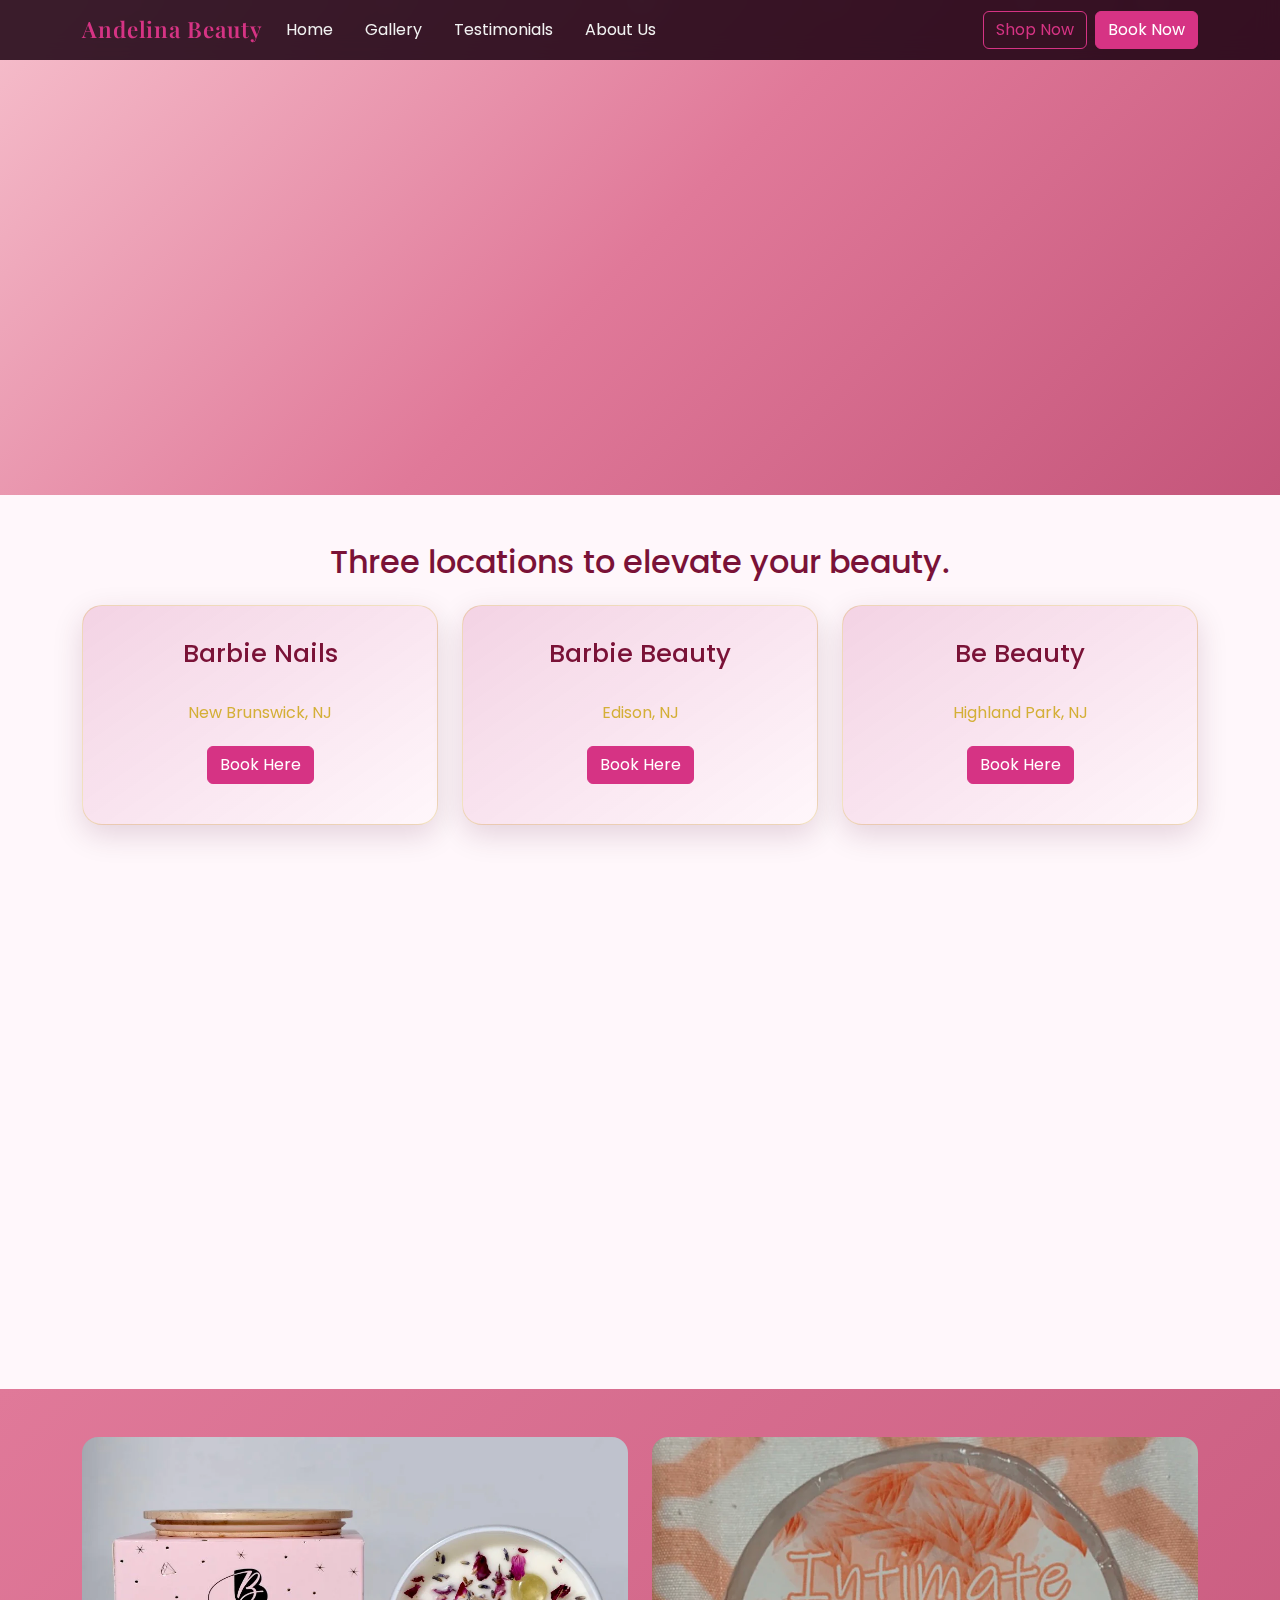
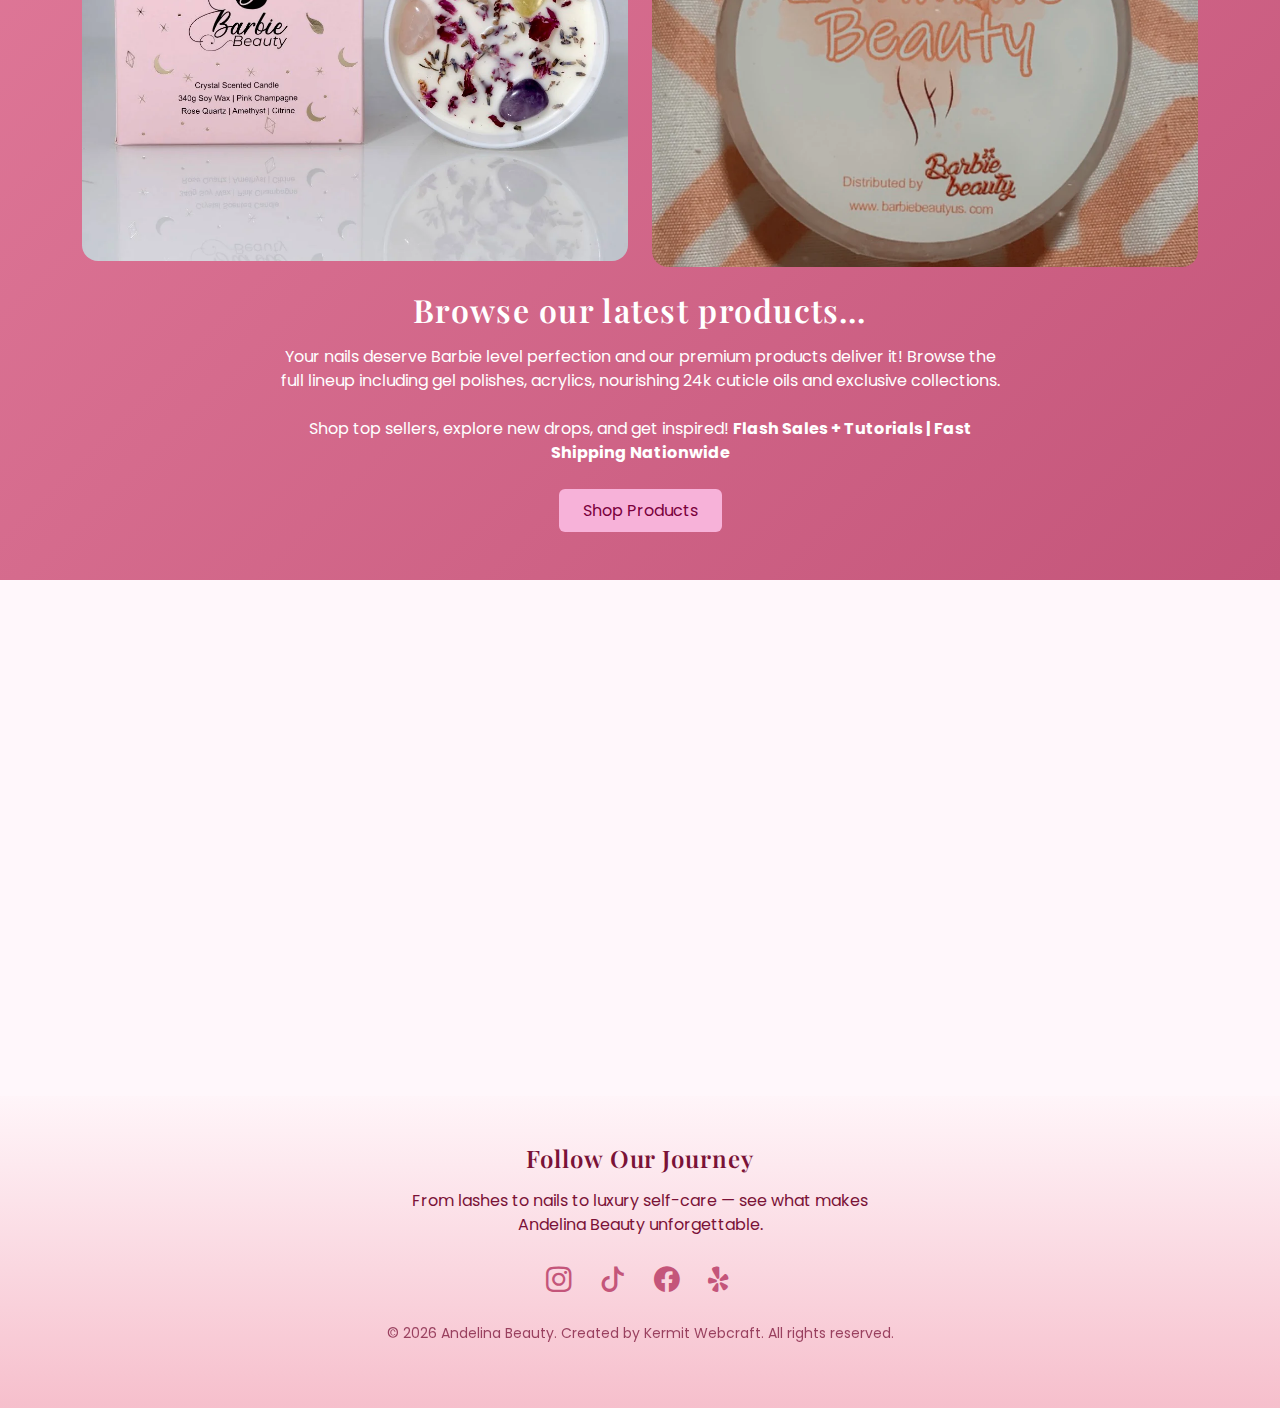
<file: index.html>
<!DOCTYPE html>
<html lang="en">
<head>
  <meta charset="UTF-8">
  <title>Andelina Beauty</title>

  <!-- Bootstrap -->
  <link href="https://cdn.jsdelivr.net/npm/bootstrap@5.3.2/dist/css/bootstrap.min.css" rel="stylesheet">

  <!-- Fonts -->
  <link href="https://fonts.googleapis.com/css2?family=Playfair+Display:wght@600&family=Poppins:wght@300;400;500&display=swap" rel="stylesheet">

  <!-- Icons -->
  <link href="https://cdn.jsdelivr.net/npm/bootstrap-icons/font/bootstrap-icons.css" rel="stylesheet">

  <!-- Custom CSS -->
  <link rel="stylesheet" href="css/style.css">

  <link rel="preconnect" href="https://fonts.googleapis.com">
  <link rel="preconnect" href="https://fonts.gstatic.com" crossorigin>
  <link href="https://fonts.googleapis.com/css2?family=Playfair+Display:wght@600;700;800&display=swap" rel="stylesheet">

  <!-- AOS Animation Library -->
  <link href="https://unpkg.com/aos@2.3.4/dist/aos.css" rel="stylesheet">

</head>

<body>
<script src="https://unpkg.com/aos@2.3.4/dist/aos.js"></script>
<script>
  AOS.init({
    duration: 900,
    easing: 'ease-out-cubic',
    once: true
  });
</script>

    <!-- HEADER/NAV BAR SECTION -->
    <nav class="navbar navbar-expand-lg navbar-dark fixed-top custom-navbar">
        <div class="container">
            <!-- Brand -->
            <a class="navbar-brand signature-heading" href="index.html">
            Andelina Beauty
            </a>

            <!-- Mobile Toggle -->
            <button class="navbar-toggler" type="button" data-bs-toggle="collapse" data-bs-target="#mainNavbar">
                <span class="navbar-toggler-icon"></span>
            </button>

            <!-- Nav Links -->
            <div class="collapse navbar-collapse" id="mainNavbar">
                <ul class="navbar-nav me-auto mb-2 mb-lg-0">
                    <li class="nav-item"><a class="nav-link" href="index.html">Home</a></li>
                    <li class="nav-item"><a class="nav-link" href="gallery.html">Gallery</a></li>
                    <li class="nav-item"><a class="nav-link" href="testimonials.html">Testimonials</a></li>
                    <li class="nav-item"><a class="nav-link" href="aboutus.html">About Us</a></li>
                </ul>

                <!-- Buttons -->
                <div class="d-flex gap-2">
                    <a href="https://barbiebeautyus.com/" class="btn btn-outline-pink">Shop Now</a>
                    <a href="book.html" class="btn btn-pink">Book Now</a>
                </div>
            </div>
        </div>
    </nav>
    <!-- END HEADER/NAV BAR-->

<!-- HERO -->
<section class="hero hero-new">
  <div class="hero-content">
    <h1 class="hero-title">Andelina Beauty</h1>
    <pre class="hero-subtitle">BEAUTY PRODUCTS • BEAUTY NAILS • BEAUTY SERVICES</pre>
  </div>

  <div class="sparkles">
    <span></span><span></span><span></span><span></span><span></span><span></span>
    <span></span><span></span><span></span><span></span><span></span><span></span>
    <span></span><span></span><span></span><span></span><span></span><span></span>
    <span></span><span></span><span></span><span></span><span></span><span></span>
  </div>
</section>

<!-- LOCATIONS -->
<section class="locations-section text-center py-5">
  <h2 class="section-title mb-4">Three locations to elevate your beauty.</h2>

  <div class="container" data-aos="zoom-in">
    <div class="row g-4">

      <div class="col-md-4">
        <div class="location-card">
          <h3>Barbie Nails</h3>
          <div class="location-overlay">
            <p>New Brunswick, NJ</p>
            <a href="location1.html" class="btn btn-pink mt-3">Book Here</a>
          </div>
        </div>
      </div>

      <div class="col-md-4">
        <div class="location-card">
          <h3>Barbie Beauty</h3>
          <div class="location-overlay">
            <p>Edison, NJ</p>
            <a href="location2.html" class="btn btn-pink mt-3">Book Here</a>
          </div>
        </div>
      </div>

      <div class="col-md-4">
        <div class="location-card">
          <h3>Be Beauty</h3>
          <div class="location-overlay">
            <p>Highland Park, NJ</p>
            <a href="location3.html" class="btn btn-pink mt-3">Book Here</a>
          </div>
        </div>
      </div>

    </div>
  </div>
</section>

<!-- NAIL GALLERY SECTION -->
 <section class="gallery-section py-5">
  <div class="container">
    <div class="row align-items-center g-5">

      <!-- LEFT: Bootstrap Carousel -->
<div class="col-md-6" data-aos="fade-right">

  <div id="nailGalleryCarousel"
       class="carousel slide carousel-fade"
       data-bs-ride="carousel"
       data-bs-interval="2500">

    <div class="carousel-inner">

      <div class="carousel-item active">
        <img src="images/NailsGallery.png" class="d-block w-100">
      </div>

      <div class="carousel-item">
        <img src="images/NailsGallery1.png" class="d-block w-100">
      </div>

      <div class="carousel-item">
        <img src="images/NailsGallery2.png" class="d-block w-100">
      </div>

      <div class="carousel-item">
        <img src="images/gallery2.png" class="d-block w-100">
      </div>

      <div class="carousel-item">
        <img src="images/gallery7.png" class="d-block w-100">
      </div>

      <div class="carousel-item">
        <img src="images/gallery1.jpg" class="d-block w-100">
      </div>

    </div>

  </div>

</div>

      <!-- RIGHT: Content -->
      <div class="col-md-6 text-start" data-aos="fade-left">
        <h2 class="section-title signature-heading">Nails</h2>
        <p class="text mb-4">
          Our certified nail artists turn trends into personalized masterpieces with precision and passion. 
          We nail every trend using only professional-grade products to ensure long-lasting sets. 
          You will walk out feeling confident and obsessed.
        </p>

        <a href="gallery.html" class="btn btn-pink">View Full Gallery</a>
      </div>

    </div>
  </div>
</section>

<!-- PRODUCT PROMO SECTION-->
 <section class="products-highlight py-5">
  <div class="container text-center">

    <!-- Images -->
    <div class="row g-4 mb-4">
      <div class="col-md-6">
        <div class="product-img-wrapper">
        <img src="images/BarbieBeautyCandle1.png" class="img-fluid rounded-4">
        </div>
      </div>
      <div class="col-md-6">
        <div class="product-img-wrapper">
        <img src="images/IntimateBeauty2.png" class="img-fluid rounded-4">
        </div>
      </div>
    </div>

    <!-- Text -->
    <h2 class="signature-heading mb-3">Browse our latest products…</h2>

    <p class="mx-auto mb-4" style="max-width: 720px;">
      Your nails deserve Barbie level perfection and our premium products deliver it!
      Browse the full lineup including gel polishes, acrylics,
      nourishing 24k cuticle oils and exclusive collections.
      <br><br>
      Shop top sellers, explore new drops, and get inspired!
      <strong>Flash Sales + Tutorials | Fast Shipping Nationwide</strong>
    </p>

    <a href="https://barbiebeautyus.com/" class="btn btn-light-pink">Shop Products</a>

  </div>
</section>

<!-- OTHER SERVICES SECTION -->
<section class="gallery-section py-5">
  <div class="container">
    <div class="row align-items-center g-5">

      <!-- LEFT: Carousel -->
      <div class="col-md-6" data-aos="fade-right">

        <div id="servicesCarousel"
             class="carousel slide carousel-fade"
             data-bs-ride="carousel"
             data-bs-interval="2600">

          <div class="carousel-inner">

            <div class="carousel-item active">
              <img src="images/gallery4.png" class="d-block w-100">
            </div>

            <div class="carousel-item">
              <img src="images/FacialsGallery.png" class="d-block w-100">
            </div>

            <div class="carousel-item">
              <img src="images/EYEBROWS1.jpg" class="d-block w-100">
            </div>

            <div class="carousel-item">
              <img src="images/FacialsGallery1.png" class="d-block w-100">
            </div>

            <div class="carousel-item">
              <img src="images/gallery6.png" class="d-block w-100">
            </div>

          </div>
        </div>

      </div>

      <!-- RIGHT: Content -->
      <div class="col-md-6 text-start" data-aos="fade-left">
        <h2 class="section-title signature-heading">Our Other Services</h2>

        <h5 class="mt-3 mb-3" style="color: var(--pink-deep); font-weight: 500;">
          Step Into Your Barbie Era
        </h5>

        <p class="mb-4">
          Flawless lashes, sculpted brows, baby-smooth waxing, radiant facials,
          and dream hair — all in our pink dream house salon.
          <br><br>
          Feel like the main character every single day.
        </p>

        <p class="fw-semibold mb-4">
          Book Your Glow-Up Now! <br>
          <span style="color: var(--pink-deep);">
            Limited Slots Available This Week
          </span>
        </p>

        <a href="book.html" class="btn btn-pink">Book Now</a>
      </div>

    </div>
  </div>
</section>
<!-- END OTHER SERVICES SECTION -->

    <!-- FOOTER -->
    <footer class="footer py-5">
        <div class="container text-center">

            <h4 class="signature-heading mb-3">Follow Our Journey</h4>

            <p class="mb-4" style="max-width: 520px; margin: 0 auto;">
            From lashes to nails to luxury self-care — see what makes
            Andelina Beauty unforgettable.
            </p>

            <div class="footer-socials">
                <a href="https://www.instagram.com/andelinatejada"><i class="bi bi-instagram"></i></a>
                <a href="https://www.tiktok.com/@andelinatejada"><i class="bi bi-tiktok"></i></a>
                <a href="https://www.facebook.com/barbiebeautyofficial"><i class="bi bi-facebook"></i></a>
                <a href="https://www.yelp.com/biz/barbie-nails-and-beauty-studio-new-brunswick-2"><i class="bi bi-yelp"></i></a>
            </div>

            <p class="mt-4 small opacity-75">
            © 2026 Andelina Beauty. Created by Kermit Webcraft. All rights reserved.
            </p>
        </div>
    </footer>
    <!-- END FOOTER -->

<script src="https://cdn.jsdelivr.net/npm/bootstrap@5.3.2/dist/js/bootstrap.bundle.min.js"></script>
</body>
</html>
</file>
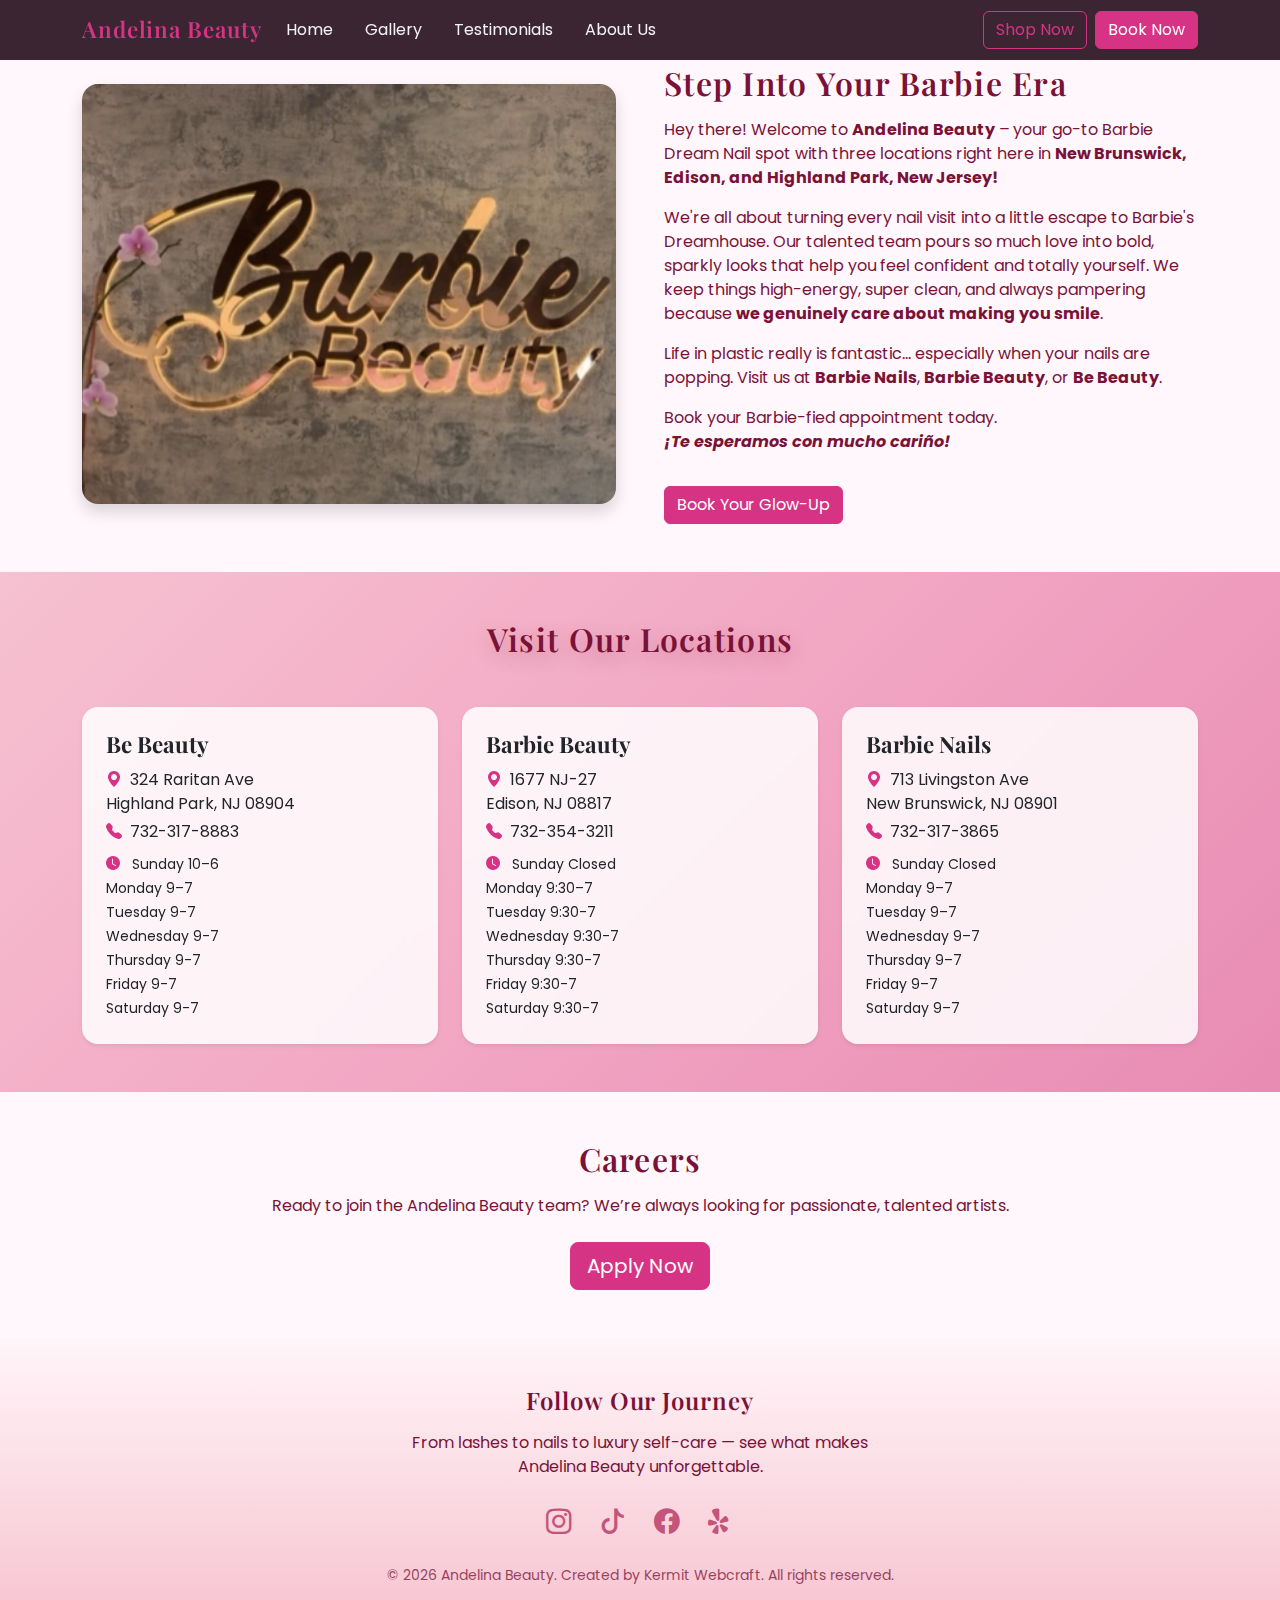
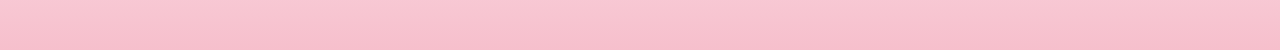
<file: aboutus.html>
<!DOCTYPE html>
<html lang="en">
<head>
    <meta charset="UTF-8">
    <meta name="viewport" content="width=device-width, initial-scale=1.0">
    <title>Andelina Beauty - About Us</title>

    <!-- Bootstrap CSS -->
    <link href="https://cdn.jsdelivr.net/npm/bootstrap@5.3.3/dist/css/bootstrap.min.css" rel="stylesheet">

    <!-- Bootstrap Icons -->
    <link href="https://cdn.jsdelivr.net/npm/bootstrap-icons/font/bootstrap-icons.css" rel="stylesheet">

    <!-- Google Fonts -->
    <link href="https://fonts.googleapis.com/css2?family=Poppins:wght@300;400;600&family=Playfair+Display:wght@600;700;800&display=swap" rel="stylesheet">

    <!-- Your CSS -->
    <link rel="stylesheet" href="css/style.css">

</head>
<body>
    <!-- HEADER/NAV BAR SECTION -->
    <nav class="navbar navbar-expand-lg navbar-dark fixed-top custom-navbar">
        <div class="container">
            <!-- Brand -->
            <a class="navbar-brand signature-heading" href="index.html">
            Andelina Beauty
            </a>

            <!-- Mobile Toggle -->
            <button class="navbar-toggler" type="button" data-bs-toggle="collapse" data-bs-target="#mainNavbar">
                <span class="navbar-toggler-icon"></span>
            </button>

            <!-- Nav Links -->
            <div class="collapse navbar-collapse" id="mainNavbar">
                <ul class="navbar-nav me-auto mb-2 mb-lg-0">
                    <li class="nav-item"><a class="nav-link" href="index.html">Home</a></li>
                    <li class="nav-item"><a class="nav-link" href="gallery.html">Gallery</a></li>
                    <li class="nav-item"><a class="nav-link" href="testimonials.html">Testimonials</a></li>
                    <li class="nav-item"><a class="nav-link" href="aboutus.html">About Us</a></li>
                </ul>

                <!-- Buttons -->
                <div class="d-flex gap-2">
                    <a href="shop.html" class="btn btn-outline-pink">Shop Now</a>
                    <a href="book.html" class="btn btn-pink">Book Now</a>
                </div>
            </div>
        </div>
    </nav>
    <!-- END HEADER/NAV BAR-->
    <p></p>

    <section class="py-5">
  <div class="container">
    <div class="row align-items-center g-5">

      <!-- MEDIA / CAROUSEL -->
      <div class="col-md-6">
        <div id="locationsCarousel" class="carousel slide rounded-4 shadow" data-bs-ride="carousel">
          <div class="carousel-inner">

            <div class="carousel-item active">
              <img src="images/BarbieBeautyI2.png"
                   class="d-block w-100 rounded-4"
                   alt="Barbie Beauty Interior">
            </div>

            <div class="carousel-item">
              <img src="images/BarbieNailsInterior2.webp"
                   class="d-block w-100 rounded-4"
                   alt="Barbie Nails Interior">
            </div>

            <div class="carousel-item">
              <img src="images/BeBeautyInterior.webp"
                   class="d-block w-100 rounded-4"
                   alt="Be Beauty Interior">
            </div>

          </div>
        </div>
      </div>

      <!-- ABOUT CONTENT -->
      <div class="col-md-6">
        <h2 class="signature-heading mb-3">Step Into Your Barbie Era</h2>

        <p>
          Hey there! Welcome to <strong>Andelina Beauty</strong> – your go-to Barbie Dream Nail spot with three locations right here in
          <strong>New Brunswick, Edison, and Highland Park, New Jersey!</strong>
        </p>

        <p>
          We're all about turning every nail visit into a little escape to Barbie's Dreamhouse.
          Our talented team pours so much love into bold, sparkly looks that help you feel confident and totally yourself.
          We keep things high-energy, super clean, and always pampering because
          <strong>we genuinely care about making you smile</strong>.
        </p>

        <p>
          Life in plastic really is fantastic… especially when your nails are popping.
          Visit us at <strong>Barbie Nails</strong>, <strong>Barbie Beauty</strong>, or <strong>Be Beauty</strong>.
        </p>

        <p>
          Book your Barbie-fied appointment today.
          <br>
          <em><strong>¡Te esperamos con mucho cariño!</strong></em>
        </p>

        <a href="book.html" class="btn btn-pink mt-3">
          Book Your Glow-Up
        </a>
      </div>

    </div>
  </div>
</section>


    <!-- LOCATION + HOURS OF OPERATION-->
    <section class="locations-info py-5 text-dark">
  <div class="container">
    <h2 class="signature-heading text-center mb-5">
      Visit Our Locations
    </h2>

    <div class="row g-4">

      <!-- Be Beauty -->
      <div class="col-md-4" data-aos="fade-up" data-aos-delay="100">
        <div class="location-box p-4 rounded-4 shadow-sm h-100">
          <h4>
            <a href="https://maps.app.goo.gl/3vFT973WBrQQZS7x9"
               target="_blank"
               class="text-decoration-none text-dark">
              Be Beauty
            </a>
          </h4>
          <p class="mb-1">
            <i class="bi bi-geo-alt-fill me-2"></i>324 Raritan Ave<br>Highland Park, NJ 08904</p>
          <p class="mb-2">
            <i class="bi bi-telephone-fill me-2"></i>732-317-8883
          </p>
          <small>
            <i class="bi bi-clock-fill me-2"></i>
            Sunday 10–6<br>
            Monday 9–7<br>
            Tuesday 9-7<br>
            Wednesday 9-7<br>
            Thursday 9-7<br>
            Friday 9-7<br>
            Saturday 9-7
          </small>
        </div>
      </div>

      <!-- Barbie Beauty -->
      <div class="col-md-4" data-aos="fade-up" data-aos-delay="200">
        <div class="location-box p-4 rounded-4 shadow-sm h-100">
          <h4>
            <a href="https://maps.app.goo.gl/PfxMinvktB6dqfWD6"
               target="_blank"
               class="text-decoration-none text-dark">
              Barbie Beauty
            </a>
          </h4>
          <p class="mb-1">
            <i class="bi bi-geo-alt-fill me-2"></i>1677 NJ-27<br>Edison, NJ 08817</p>
          <p class="mb-2">
            <i class="bi bi-telephone-fill me-2"></i>732-354-3211
          </p>
          <small>
            <i class="bi bi-clock-fill me-2"></i>
            Sunday Closed<br>
            Monday 9:30–7<br>
            Tuesday 9:30-7<br>
            Wednesday 9:30-7<br>
            Thursday 9:30-7<br>
            Friday 9:30-7<br>
            Saturday 9:30-7
          </small>
        </div>
      </div>

      <!-- Barbie Nails -->
      <div class="col-md-4" data-aos="fade-up" data-aos-delay="300">
        <div class="location-box p-4 rounded-4 shadow-sm h-100">
          <h4>
            <a href="https://maps.app.goo.gl/WcNvCQzSvBBHPhPu5"
               target="_blank"
               class="text-decoration-none text-dark">
              Barbie Nails
            </a>
          </h4>
          <p class="mb-1">
            <i class="bi bi-geo-alt-fill me-2"></i>713 Livingston Ave<br>New Brunswick, NJ 08901</p>
          <p class="mb-2">
            <i class="bi bi-telephone-fill me-2"></i>732-317-3865
          </p>
          <small>
            <i class="bi bi-clock-fill me-2"></i>
            Sunday Closed<br>
            Monday 9–7<br>
            Tuesday 9–7<br>
            Wednesday 9–7<br>
            Thursday 9–7<br>
            Friday 9–7<br>
            Saturday 9–7
          </small>
        </div>
      </div>

    </div>
  </div>
</section>
    <!-- END LOCATION + HOURS OF OPERATION-->

    <!-- CAREERS SECTION -->
    <section class="careers-section py-5 text-center">
  <div class="container">
    <h2 class="signature-heading mb-3">Careers</h2>
    <p class="mb-4">
      Ready to join the Andelina Beauty team?  
      We’re always looking for passionate, talented artists.
    </p>

    <a href="https://docs.google.com/forms/d/e/1FAIpQLSdpEsb_sL608DeOQNNKvVPdvfFkWIj0V7XbXje4Ax9cEcIRRw/viewform"
       target="_blank"
       class="btn btn-pink btn-lg">
      Apply Now
    </a>
  </div>
</section>


    
    <!-- FOOTER -->
    <footer class="footer py-5">
        <div class="container text-center">

            <h4 class="signature-heading mb-3">Follow Our Journey</h4>

            <p class="mb-4" style="max-width: 520px; margin: 0 auto;">
            From lashes to nails to luxury self-care — see what makes
            Andelina Beauty unforgettable.
            </p>

            <div class="footer-socials">
                <a href="https://www.instagram.com/andelinatejada"><i class="bi bi-instagram"></i></a>
                <a href="https://www.tiktok.com/@andelinatejada"><i class="bi bi-tiktok"></i></a>
                <a href="https://www.facebook.com/barbiebeautyofficial"><i class="bi bi-facebook"></i></a>
                <a href="https://www.yelp.com/biz/barbie-nails-and-beauty-studio-new-brunswick-2"><i class="bi bi-yelp"></i></a>
            </div>

            <p class="mt-4 small opacity-75">
            © 2026 Andelina Beauty. Created by Kermit Webcraft. All rights reserved.
            </p>
        </div>
    </footer>
    <!-- END FOOTER -->    

    <script src="https://cdn.jsdelivr.net/npm/bootstrap@5.3.3/dist/js/bootstrap.bundle.min.js"></script>

</body>
</html>
</file>
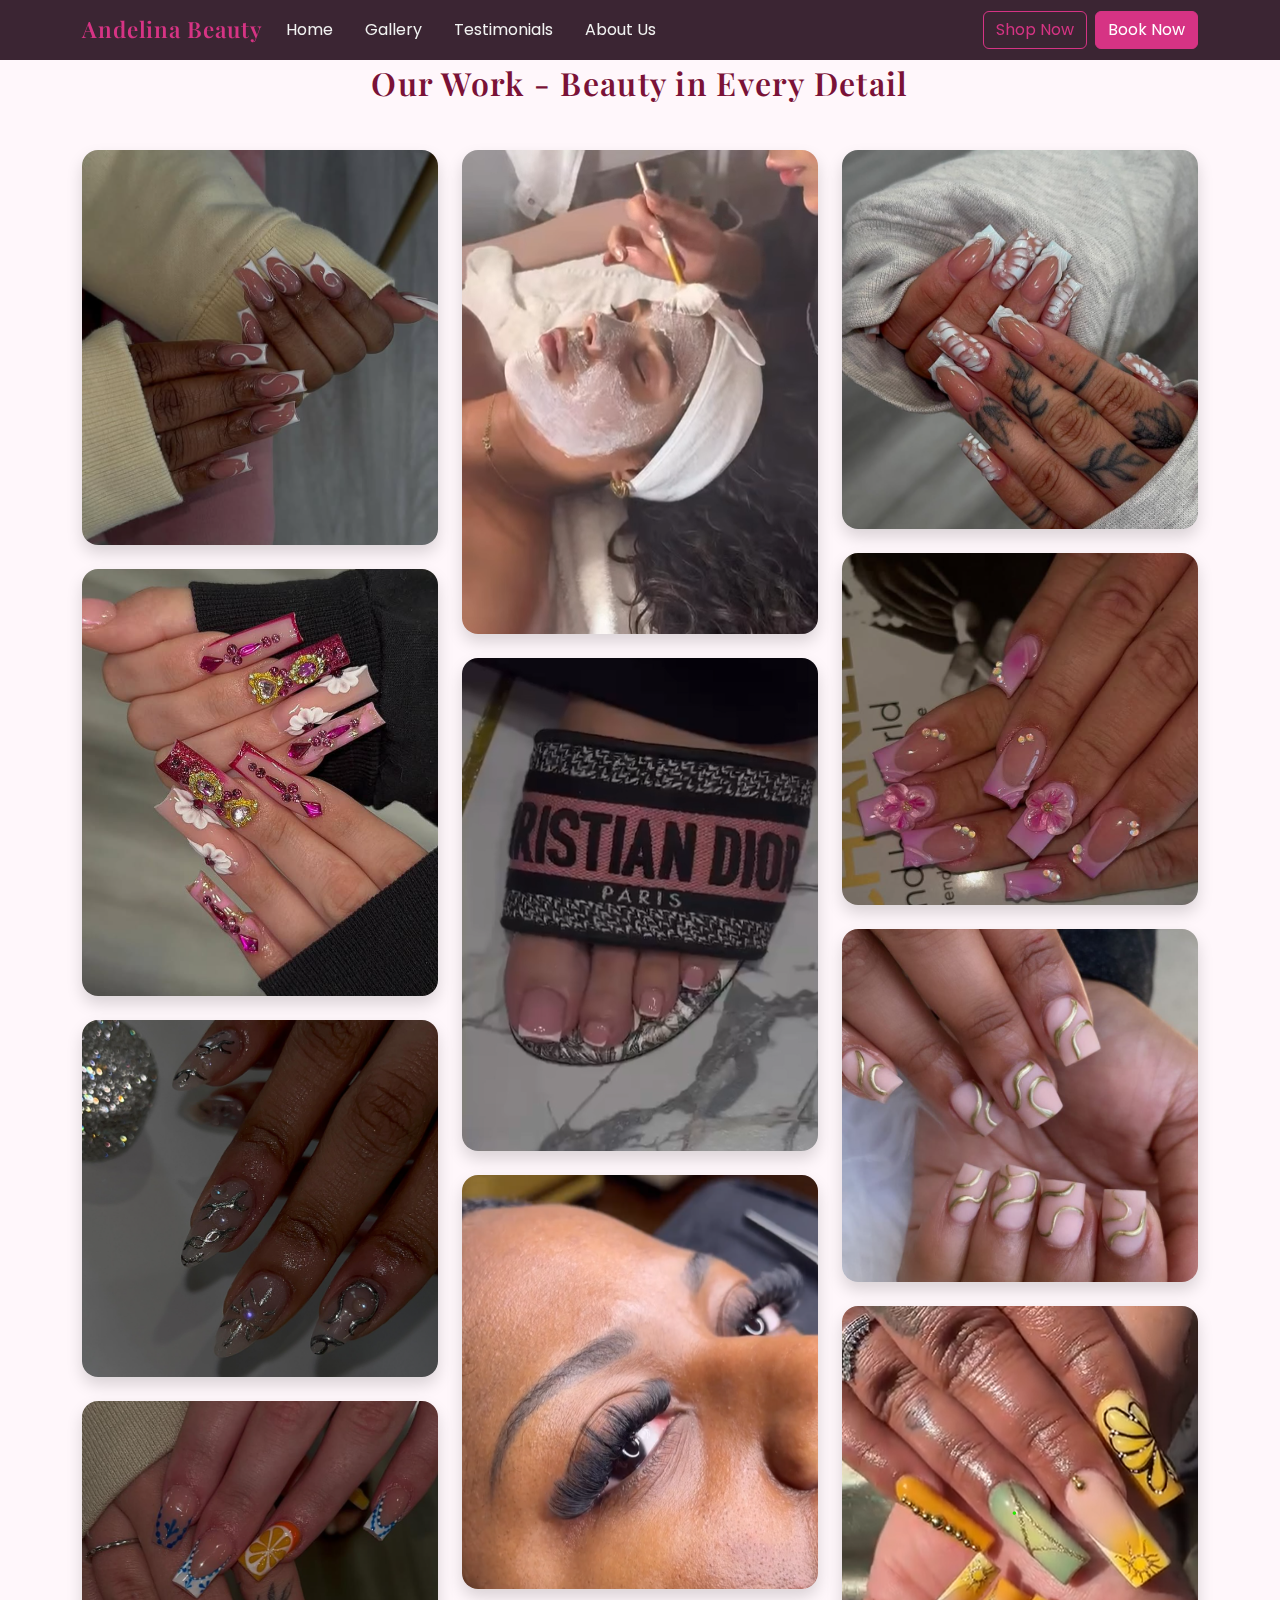
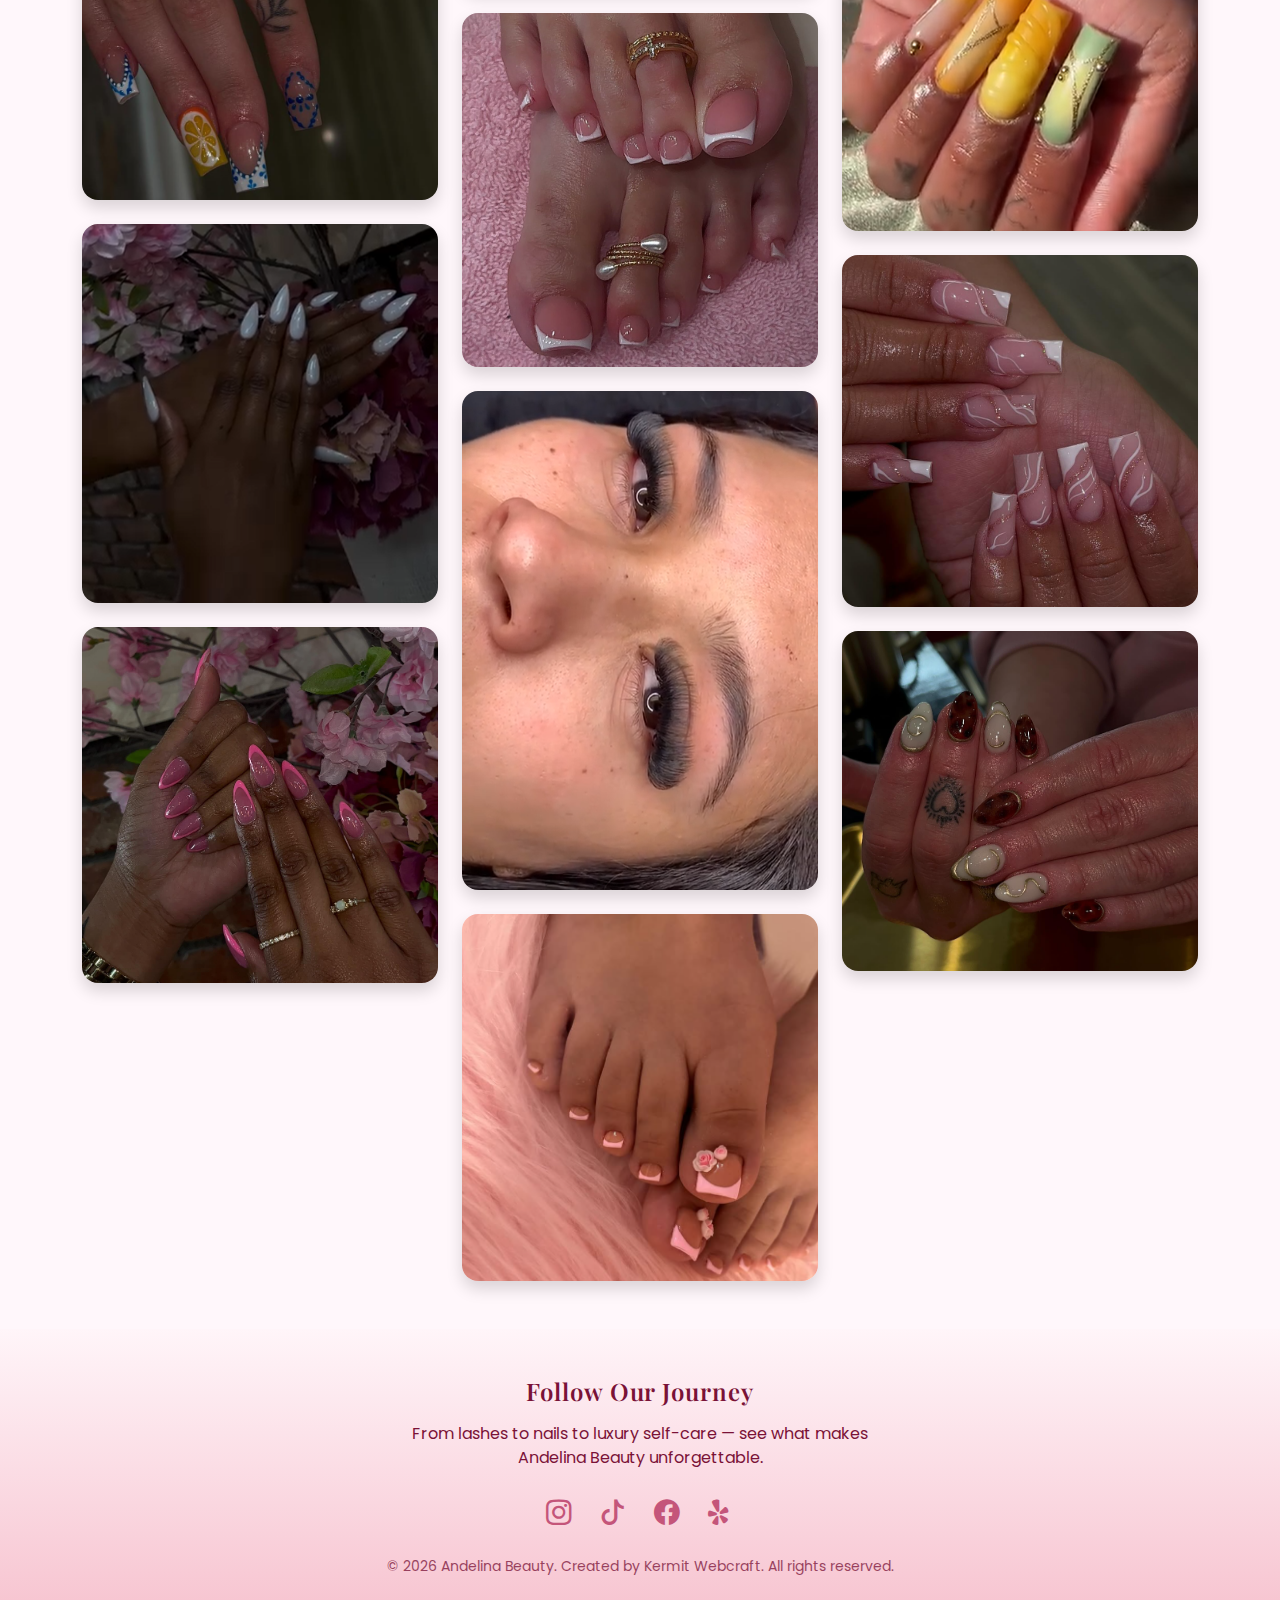
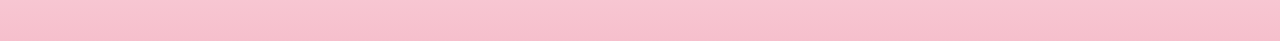
<file: gallery.html>
<!DOCTYPE html>
<html lang="en">
<head>
    <meta charset="UTF-8">
    <meta name="viewport" content="width=device-width, initial-scale=1.0">
    <title>Andelina Beauty - Gallery</title>

    <!-- Bootstrap CSS -->
    <link href="https://cdn.jsdelivr.net/npm/bootstrap@5.3.3/dist/css/bootstrap.min.css" rel="stylesheet">

    <!-- Bootstrap Icons -->
    <link href="https://cdn.jsdelivr.net/npm/bootstrap-icons/font/bootstrap-icons.css" rel="stylesheet">

    <!-- Google Fonts -->
    <link href="https://fonts.googleapis.com/css2?family=Poppins:wght@300;400;600&family=Playfair+Display:wght@600;700;800&display=swap" rel="stylesheet">

    <!-- Your CSS -->
    <link rel="stylesheet" href="css/style.css">
</head>
<body>
    <!-- HEADER/NAV BAR SECTION -->
    <nav class="navbar navbar-expand-lg navbar-dark fixed-top custom-navbar">
        <div class="container">
            <!-- Brand -->
            <a class="navbar-brand signature-heading" href="index.html">
            Andelina Beauty
            </a>

            <!-- Mobile Toggle -->
            <button class="navbar-toggler" type="button" data-bs-toggle="collapse" data-bs-target="#mainNavbar">
                <span class="navbar-toggler-icon"></span>
            </button>

            <!-- Nav Links -->
            <div class="collapse navbar-collapse" id="mainNavbar">
                <ul class="navbar-nav me-auto mb-2 mb-lg-0">
                    <li class="nav-item"><a class="nav-link" href="index.html">Home</a></li>
                    <li class="nav-item"><a class="nav-link" href="gallery.html">Gallery</a></li>
                    <li class="nav-item"><a class="nav-link" href="testimonials.html">Testimonials</a></li>
                    <li class="nav-item"><a class="nav-link" href="aboutus.html">About Us</a></li>
                </ul>

                <!-- Buttons -->
                <div class="d-flex gap-2">
                    <a href="shop.html" class="btn btn-outline-pink">Shop Now</a>
                    <a href="book.html" class="btn btn-pink">Book Now</a>
                </div>
            </div>
        </div>
    </nav>
    <!-- END HEADER/NAV BAR--> 
    <p></p>

    <!-- Gallery Section -->
    <section class="gallery-section py-5">
        <div class="container">
            <h2 class="signature-heading text-center mb-5">Our Work - Beauty in Every Detail</h2>
            
            <div class="row g-4">
                <div class="col-lg-4 col-md-6">
                    <img src="images/g.png" class="w-100 rounded-4 shadow gallery-img" alt="Gallery Image 1"/>

                    <img src="images/gallery.png" class="w-100 rounded-4 shadow mt-4 gallery-img"alt="Gallery Image 2"/>

                    <img src="images/g0.png" class="w-100 rounded-4 shadow mt-4 gallery-img" alt="Gallery Image 3"/>

                    <img src="images/g5.png" class="w-100 rounded-4 shadow mt-4 gallery-img"alt="Gallery Image 4"/>

                    <img src="images/g4.png" class="w-100 rounded-4 shadow mt-4 gallery-img" alt="Gallery Image 5"/>

                    <img src="images/g14.png" class="w-100 rounded-4 shadow mt-4 gallery-img" alt="Gallery Image 6"/>
                </div>

                <div class="col-lg-4 col-md-6">
                    <img src="images/gallery3.png" class="w-100 rounded-4 shadow gallery-img" alt="Gallery Image 5"/>

                    <img src="images/g3.png" class="w-100 rounded-4 shadow mt-4 gallery-img" alt="Gallery Image 6"/>

                    <img src="images/g8.png" class="w-100 rounded-4 shadow mt-4 gallery-img" alt="Gallery Image 7"/>     

                    <img src="images/g6.png" class="w-100 rounded-4 shadow mt-4 gallery-img" alt="Gallery Image 8"/>

                    <img src="images/g9.png" class="w-100 rounded-4 shadow mt-4 gallery-img" alt="Gallery Image 9"/>

                    <img src="images/g1.png" class="w-100 rounded-4 shadow mt-4 gallery-img" alt="Gallery Image 10"/>
                </div>

                <div class="col-lg-4 col-md-6">
                    <img src="images/gallery8.png" class="w-100 rounded-4 shadow gallery-img" alt="Gallery Image 9"/>

                    <img src="images/g12.png" class="w-100 rounded-4 shadow mt-4 gallery-img" alt="Gallery Image 10"/>

                    <img src="images/g11.png" class="w-100 rounded-4 shadow mt-4 gallery-img" alt="Gallery Image 11"/>

                    <img src="images/g2.png" class="w-100 rounded-4 shadow mt-4 gallery-img" alt="Gallery Image 12"/>

                    <img src="images/g13.png" class="w-100 rounded-4 shadow mt-4 gallery-img" alt="Gallery Image 13"/>

                    <img src="images/g15.png" class="w-100 rounded-4 shadow mt-4 gallery-img" alt="Gallery Image 14"/>
                </div>
            </div>           
        </div>
    </section>
    <!-- END Gallery Section -->

    <!-- FOOTER -->
    <footer class="footer py-5">
        <div class="container text-center">

            <h4 class="signature-heading mb-3">Follow Our Journey</h4>

            <p class="mb-4" style="max-width: 520px; margin: 0 auto;">
            From lashes to nails to luxury self-care — see what makes
            Andelina Beauty unforgettable.
            </p>

            <div class="footer-socials">
                <a href="https://www.instagram.com/andelinatejada"><i class="bi bi-instagram"></i></a>
                <a href="https://www.tiktok.com/@andelinatejada"><i class="bi bi-tiktok"></i></a>
                <a href="https://www.facebook.com/barbiebeautyofficial"><i class="bi bi-facebook"></i></a>
                <a href="https://www.yelp.com/biz/barbie-nails-and-beauty-studio-new-brunswick-2"><i class="bi bi-yelp"></i></a>
            </div>

            <p class="mt-4 small opacity-75">
            © 2026 Andelina Beauty. Created by Kermit Webcraft. All rights reserved.
            </p>
        </div>
    </footer>
    <!-- END FOOTER -->

    <script src="https://cdn.jsdelivr.net/npm/bootstrap@5.3.3/dist/js/bootstrap.bundle.min.js"></script>

</body>
</html>
</file>
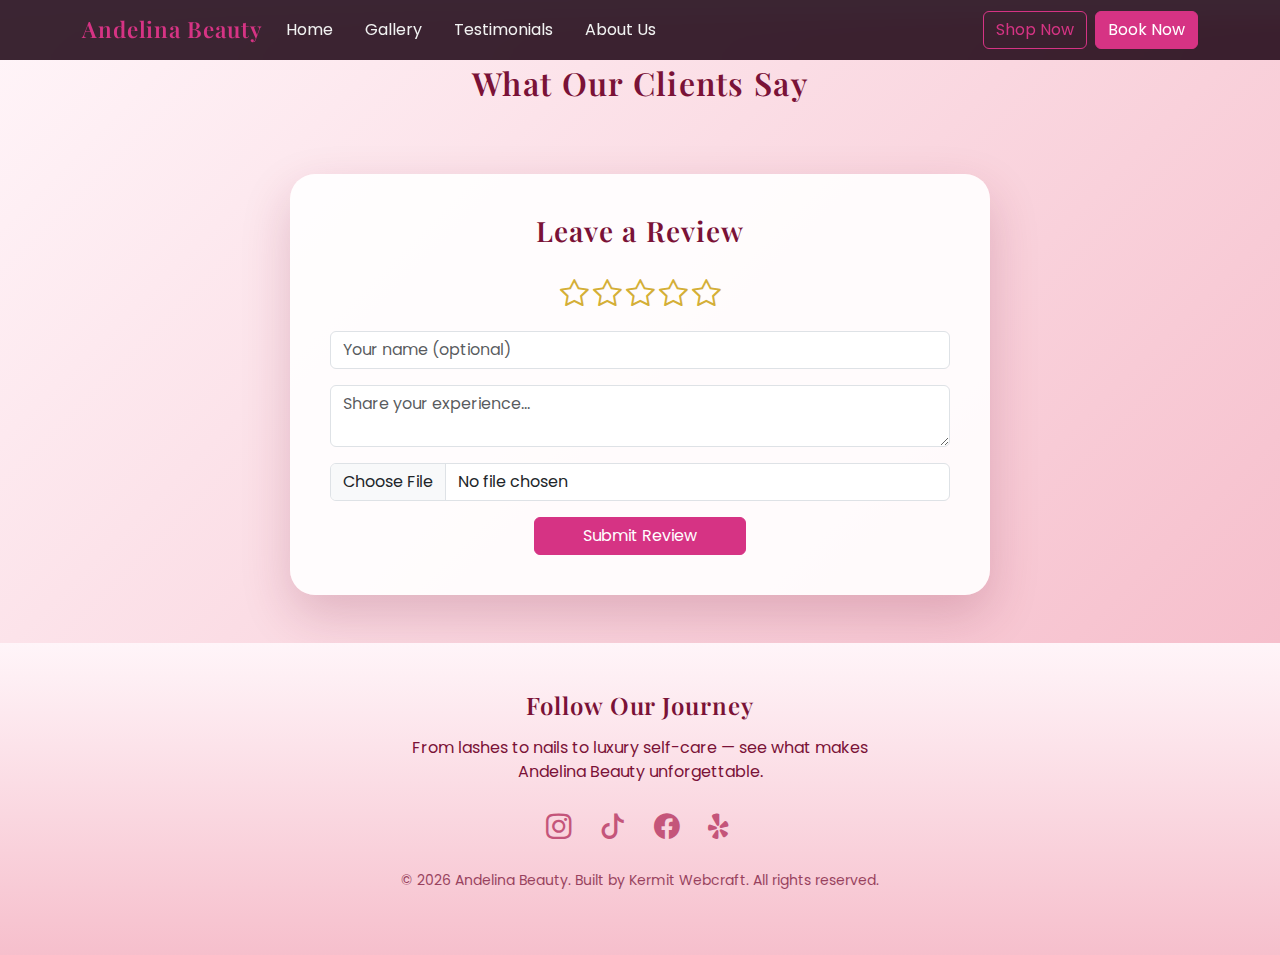
<file: testimonials.html>
<!DOCTYPE html>
<html lang="en">
<head>
    <meta charset="UTF-8">
    <meta name="viewport" content="width=device-width, initial-scale=1.0">
    <title>Andelina Beauty - Testimonials</title>

    <!-- Bootstrap CSS -->
    <link href="https://cdn.jsdelivr.net/npm/bootstrap@5.3.3/dist/css/bootstrap.min.css" rel="stylesheet">

    <!-- Bootstrap Icons -->
    <link href="https://cdn.jsdelivr.net/npm/bootstrap-icons/font/bootstrap-icons.css" rel="stylesheet">

    <!-- Google Fonts -->
    <link href="https://fonts.googleapis.com/css2?family=Poppins:wght@300;400;600&family=Playfair+Display:wght@600;700;800&display=swap" rel="stylesheet">

    <!-- Your CSS -->
    <link rel="stylesheet" href="css/style.css">
    
</head>
<body>
    <!-- HEADER/NAV BAR SECTION -->
    <nav class="navbar navbar-expand-lg navbar-dark fixed-top custom-navbar">
        <div class="container">
            <!-- Brand -->
            <a class="navbar-brand signature-heading" href="index.html">
            Andelina Beauty
            </a>

            <!-- Mobile Toggle -->
            <button class="navbar-toggler" type="button" data-bs-toggle="collapse" data-bs-target="#mainNavbar">
                <span class="navbar-toggler-icon"></span>
            </button>

            <!-- Nav Links -->
            <div class="collapse navbar-collapse" id="mainNavbar">
                <ul class="navbar-nav me-auto mb-2 mb-lg-0">
                    <li class="nav-item"><a class="nav-link" href="index.html">Home</a></li>
                    <li class="nav-item"><a class="nav-link" href="gallery.html">Gallery</a></li>
                    <li class="nav-item"><a class="nav-link" href="testimonials.html">Testimonials</a></li>
                    <li class="nav-item"><a class="nav-link" href="aboutus.html">About Us</a></li>
                </ul>

                <!-- Buttons -->
                <div class="d-flex gap-2">
                    <a href="shop.html" class="btn btn-outline-pink">Shop Now</a>
                    <a href="book.html" class="btn btn-pink">Book Now</a>
                </div>
            </div>
        </div>
    </nav>
    <!-- END HEADER/NAV BAR-->
    <p></p>

    <!-- Testimonials Section -->
    <section class="testimonials-section py-5">
        <div class="container">
            <h2 class="signature-heading text-center mb-5">What Our Clients Say</h2>

            <!--
            <div class="row g-4">
                <div class="col-md-4">
                    <div class="testimonial-card h-100">
                        <div class="stars mb-3">
                            ★★★★★
                        </div>
                        
                        <p class="testimonial-quote">
                            “Andelina Beauty transformed my nail game! The attention to detail is unmatched.”
                        </p>
                        <h6 class="testimonial-author">— Sarah J.</h6>
                    </div>
                </div>
            </div>
            -->
            <div class="row g-4" id="reviewsContainer"></div>


            <div class="review-form-wrapper mt-5">
                <h3 class="signature-heading text-center mb-4">Leave a Review</h3>
                
                <form id="reviewForm" class="review-form">
                    <!-- Star Rating -->
                    <div class="star-rating mb-3 text-center">
                        <i class="bi bi-star" data-value="1"></i>
                        <i class="bi bi-star" data-value="2"></i>
                        <i class="bi bi-star" data-value="3"></i>
                        <i class="bi bi-star" data-value="4"></i>
                        <i class="bi bi-star" data-value="5"></i>
                    </div>

                    <input type="hidden" id="rating" />
                    <input
                        type="text"
                        class="form-control mb-3"
                        placeholder="Your name (optional)"
                        id="reviewName"
                    />


                    <!-- Comment -->
                    <textarea class="form-control mb-3" placeholder="Share your experience..." required></textarea>

                    <!-- Image Upload -->
                    <input type="file" id="reviewImage" class="form-control mb-3" accept="image/*">

                    <img id="imagePreview" class="img-fluid rounded d-none mb-3" />

                    <!-- Submit Button -->
                    <div class="text-center">
                        <button type="submit" class="btn btn-pink px-5">Submit Review</button>
                    </div>

                 </form>
            </div>
        </div>    
    </section>
    <!-- END Testimonials Section -->
    <script src="js/reviews.js"></script>

    <!-- FOOTER -->
    <footer class="footer py-5">
        <div class="container text-center">

            <h4 class="signature-heading mb-3">Follow Our Journey</h4>

            <p class="mb-4" style="max-width: 520px; margin: 0 auto;">
            From lashes to nails to luxury self-care — see what makes
            Andelina Beauty unforgettable.
            </p>

            <div class="footer-socials">
                <a href="https://www.instagram.com/andelinatejada"><i class="bi bi-instagram"></i></a>
                <a href="https://www.tiktok.com/@andelinatejada"><i class="bi bi-tiktok"></i></a>
                <a href="https://www.facebook.com/barbiebeautyofficial"><i class="bi bi-facebook"></i></a>
                <a href="https://www.yelp.com/biz/barbie-nails-and-beauty-studio-new-brunswick-2"><i class="bi bi-yelp"></i></a>
            </div>

            <p class="mt-4 small opacity-75">
            © 2026 Andelina Beauty. Built by Kermit Webcraft. All rights reserved.
            </p>
        </div>
    </footer>
    <!-- END FOOTER -->

    <script src="https://cdn.jsdelivr.net/npm/bootstrap@5.3.3/dist/js/bootstrap.bundle.min.js"></script>

</body>
</html>
</file>
<file: css/style.css>
:root {
  --pink-light: #f6bfcc;
  --pink-main: #e07999;
  --pink-deep: #c4557a;
  --berry: #7a1237;
  --gold: #d4af37;
  --white-soft: #fff7fb;
}

body {
  font-family: 'Poppins', sans-serif;
  color: var(--berry);
  background: var(--white-soft);
}

@keyframes gradientShift {
  0% { background-position: 0% 50%; }
  50% { background-position: 100% 50%; }
  100% { background-position: 0% 50%; }
}

/* NAVBAR */
.custom-navbar {
  background: rgba(25, 0, 15, 0.85);
  backdrop-filter: blur(10px);
}

.navbar-brand {
  color: #d63384 !important;
  font-size: 1.4rem;
}

.nav-link {
  color: #f2f2f2 !important;
  margin-right: 1rem;
}

.nav-link:hover {
  color: #d63384 !important;
}

.btn-outline-pink {
  color: #d63384;
  border: 1px solid #d63384;
}

.btn-outline-pink:hover {
  background-color: #d63384;
  color: #fff;
}

/* HERO SECTION */
.hero-overlay {
  height: 100%;
  background: rgba(167, 0, 103, 0.249);
  display: flex;
  justify-content: center;
  align-items: center;
}

.hero-new {
  min-height: 55vh;
  background: linear-gradient(
    135deg,
    #f6bfcc,
    #e07999,
    #c4557a
  );
  display: flex;
  align-items: center;
  justify-content: center;
  text-align: center;
}

.hero-content {
  animation: heroFade 1.2s ease forwards;
}

.hero-title {
  font-family: 'Playfair Display', serif;
  font-weight: 800;
  font-size: clamp(3.2rem, 6vw, 5.2rem);
  color: #7a1237;
  position: relative;
  opacity: 0;
  transform: translateY(30px);
  animation:
    slideUp 1s ease forwards,
    shimmer 5s ease-in-out infinite 1.2s;

  background: linear-gradient(
    110deg,
    #7a1237 40%,
    #ffd1e8 50%,
    #7a1237 60%
  );
  background-size: 200% auto;

  background-clip: text;          
  -webkit-background-clip: text; 

  color: transparent;
  -webkit-text-fill-color: transparent;

  text-shadow: 0 8px 30px rgba(122, 18, 55, 0.25);
}

@supports (-webkit-background-clip: text) or (background-clip: text) {
  .hero-title {
    background-clip: text;
    -webkit-background-clip: text;
  }
}

/* shimmer effect */
@keyframes shimmer {
  0% {
    background-position: -200%;
  }
  50% {
    background-position: 200%;
  }
  100% {
    background-position: 200%;
  }
}

.hero-subtitle {
  font-size: 1.15rem;
  letter-spacing: 0.12em;
  color: #ffffff;
  margin-top: 10px;
  opacity: 0;
  transform: translateY(30px);
  animation: slideUp 1s ease forwards;
  animation-delay: 0.3s;
  letter-spacing: 0.15em;
  text-transform: uppercase;
}

@media (max-width: 480px) {
  .hero-title {
    line-height: 1.15;
  }
}

/* Animations */
@keyframes slideUp {
  to {
    opacity: 1;
    transform: translateY(0);
  }
}

@keyframes heroFade {
  from { opacity: 0; }
  to { opacity: 1; }
}

.sparkles {
  position: absolute;
  inset: 0;
  overflow: hidden;
  pointer-events: none;
}

.sparkles span {
  position: absolute;
  width: 6px;
  height: 6px;
  background: rgba(255, 209, 232, 0.7);
  border-radius: 50%;
  filter: blur(1px);
  animation: floatSparkle 12s linear infinite;
}

/* random-ish placement */
.sparkles span:nth-child(1) { left: 10%; animation-delay: 0s; }
.sparkles span:nth-child(2) { left: 30%; animation-delay: 2s; }
.sparkles span:nth-child(3) { left: 50%; animation-delay: 4s; }
.sparkles span:nth-child(4) { left: 65%; animation-delay: 1s; }
.sparkles span:nth-child(5) { left: 80%; animation-delay: 3s; }
.sparkles span:nth-child(6) { left: 90%; animation-delay: 5s; }

@keyframes floatSparkle {
  from {
    transform: translateY(100vh) scale(0.6);
    opacity: 0;
  }
  20% { opacity: 1; }
  to {
    transform: translateY(-10vh) scale(1);
    opacity: 0;
  }
}

.hero-logo {
  max-width: 600px;
}

/* Mobile tweak */
@media (max-width: 480px) {
  .hero {
    background-size: contain;
    background-position: center top;
    height: 90vh;
  }
}

/* GALLERY */
.gallery-section img {
  transition: transform 0.4s ease;
}

.gallery-section img:hover {
  transform: scale(1.05);
}


/* LOCATIONS */
.location-card {
  height: 220px;
  position: relative;
  border-radius: 20px;
  padding: 2rem;
  background: linear-gradient(
    145deg,
    rgba(177, 5, 102, 0.15),
    rgba(255, 255, 255, 0.05)
  );
  border: 1px solid rgba(212, 175, 55, 0.3);
  box-shadow: 0 10px 30px rgba(76, 0, 49, 0.15);
  transition: transform 0.3s ease, box-shadow 0.3s ease;
}

.location-card:hover {
  transform: translateY(-6px);
  box-shadow: 0 18px 40px rgba(0,0,0,0.25);
}

.location-card h3 {
  font-size: 1.6rem;
  margin-bottom: 0.75rem;
}

.location-card p {
  margin-bottom: 0.3rem;
  color: #d4af37;
}

.location-overlay {
  position: static; /* IMPORTANT */
  transform: none;
  background: none;
  padding: 0;
  margin-top: 2rem;
}

.btn-pink {
  color: #fff;
  border: 1px solid #d63384; /* pink border */
  background-color: #d63384;
  transition: all 0.3s ease;
}

.btn-pink:hover {
  background-color: #b0276f; /* darker pink */
  border-color: #b0276f;
  color: #fff;
}
/* END LOCATIONS SECTION */

/* NAIL GALLERY SECTION */
/* Slideshow container */
.slideshow-container {
  width: 100%;
  max-width: 420px;
  aspect-ratio: 1 / 1; /* 👈 forces square */
  position: relative;
  overflow: hidden;
  border-radius: 20px;
  box-shadow: 0 15px 40px rgba(0,0,0,0.25);
}

.signature-heading {
  font-family: 'Playfair Display', serif;
  font-weight: 600;
  letter-spacing: 0.04em;
}

/* NAIL GALLERY SECTION – Bootstrap Carousel */

#nailGalleryCarousel {
  max-width: 420px;
  aspect-ratio: 1 / 1;
  border-radius: 20px;
  overflow: hidden;
  box-shadow: 0 15px 40px rgba(0,0,0,0.25);
}

#nailGalleryCarousel img {
  width: 100%;
  height: 100%;
  object-fit: cover;
}
/* END NAIL GALLERY SECTION */

/* PRODUCTS HIGHLIGHT SECTION */
.products-highlight {
  background: linear-gradient(
    135deg,
    #e07999,
    #c4557a
  );
  color: #fff;
}

.btn-light-pink {
  background-color: #f7b2d9;
  color: #7a003c;
  border: none;
  padding: 0.6rem 1.5rem;
}

.btn-light-pink:hover {
  background-color: #ffd1ea;
  color: #7a003c;
}

/* Product image shimmer */
.products-highlight img {
  position: relative;
  overflow: hidden;
}

.products-highlight img::after {
  content: "";
  position: absolute;
  top: 0;
  left: -75%;
  width: 50%;
  height: 100%;
  background: linear-gradient(
    120deg,
    transparent,
    rgba(255,255,255,0.35),
    transparent
  );
  transform: skewX(-20deg);
}

.product-img-wrapper {
  position: relative;
  overflow: hidden;
}

.products-highlight img:hover::after {
  animation: shimmer 1.2s ease-in-out;
}
/* END PRODUCTS SECTION */

/* FOOTER */
.footer a {
  color: var(--gold-accent);
  font-size: 1.5rem;
  margin: 0 10px;
}

/* FOOTER */
.footer {
  background: linear-gradient(
    180deg,
    #fff5f9,
    var(--pink-light)
  );
}

.footer p {
  color: var(--berry);
}

.footer .signature-heading {
  color: var(--berry);
}

.footer-socials a {
  font-size: 1.6rem;
  margin: 0 12px;
  color: var(--pink-deep);
  transition: transform 0.3s ease, color 0.3s ease;
}

.footer-socials a:hover {
  color: var(--gold);
  transform: translateY(-4px);
}
/* END FOOTER */

/* GALLERY.HTML PAGE - GALLERY SECTION */
.gallery-section {
  padding-top: 7rem;
}

.gallery-img {
  transition: transform 0.4s ease, box-shadow 0.4s ease;
}

.gallery-img:hover {
  transform: scale(1.04);
  box-shadow: 0 18px 45px rgba(122, 18, 55, 0.25);
}
/* END GALLERY.HTML PAGE GALLERY SECTION*/

/* TESTIMONIALS.HTML PAGE - TESTIMONIALS SECTION */
.testimonials-section {
  background: linear-gradient(135deg, #fff5f9, #f6bfcc);
}

.testimonial-card {
  background: #ffffff;
  border-radius: 22px;
  padding: 30px;
  box-shadow: 0 15px 40px rgba(122, 18, 55, 0.15);
  transition: transform 0.3s ease, box-shadow 0.3s ease;
}

.testimonial-card:hover {
  transform: translateY(-6px);
  box-shadow: 0 25px 55px rgba(122, 18, 55, 0.25);
}

.stars {
  color: var(--gold);
  font-size: 1.3rem;
  letter-spacing: 4px;
}

.testimonial-text {
  font-style: italic;
  line-height: 1.7;
}

.testimonial-author {
  margin-top: 15px;
  font-weight: 600;
}

.review-form-wrapper {
  background: rgba(255,255,255,0.9);
  border-radius: 25px;
  padding: 40px;
  max-width: 700px;
  margin: 0 auto;
  box-shadow: 0 20px 50px rgba(122, 18, 55, 0.2);
}

.star-rating i {
  font-size: 1.8rem;
  color: #d4af37;
  cursor: pointer;
  transition: transform 0.2s ease;
}

.star-rating i:hover {
  transform: scale(1.15);
}

.star-rating i.active {
  color: #d4af37; 
}

@media (max-width: 576px) {
  .review-form-wrapper {
    padding: 25px;
  }
}

/* Review sorting section/buttons */
/* Review Toolbar */
.reviews-toolbar {
  max-width: 700px;
  margin: 0 auto;
  margin-bottom: 2.5rem; /* instead of mb-5 */
}

.stars-large {
  font-size: 1.6rem;
  color: var(--gold);
  letter-spacing: 2px;
}

.sort-buttons .btn {
  border-radius: 30px;
  padding: 6px 18px;
  font-weight: 500;
}

.sort-buttons .btn.active {
  background-color: #f3c6d4;
  border-color: #d4a373;
  color: #7a2e3a;
}

/* Star styles */
.stars {
  color: var(--gold);
  letter-spacing: 2px;
}

/* ===========================
   Admin Delete Button
=========================== */

.admin-delete-btn {
  background-color: transparent;
  border: 1px solid #e6b7c8; /* soft blush */
  color: #b76e79; /* dusty rose */
  font-size: 0.8rem;
  padding: 6px 14px;
  border-radius: 999px;
  letter-spacing: 0.05em;
  text-transform: uppercase;
  transition: all 0.25s ease;
}

/* Hover = luxury warning */
.admin-delete-btn:hover {
  background-color: #f8dce6;
  border-color: #d4a373; /* soft gold */
  color: #7a2e3a;
  box-shadow: 0 6px 14px rgba(212, 163, 115, 0.25);
  transform: translateY(-1px);
}

/* Optional: subtle shake on hover to signal danger */
.admin-delete-btn:active {
  transform: scale(0.96);
}

.admin-delete-btn {
  opacity: 0;
  animation: adminFadeIn 0.4s ease forwards;
}

@keyframes adminFadeIn {
  to {
    opacity: 1;
  }
}

#confirmDeleteBtn {
  background: linear-gradient(135deg, #d16c8c, #b76e79);
  border: none;
}


/* Make modal background slightly darker and more elegant */
.modal-content {
  background-color: rgba(255, 189, 213, 0.93);
}

/* Center the image */
.modal-body img {
  max-height: 80vh;
  object-fit: contain;
}

/* END TESTIMONIALS.HTML PAGE - TESTIMONIALS SECTION */

/* ABOUTUS.HTML PAGE - DESCRIPTION SECTION */
.about-section p {
  font-size: 1.05rem;
  line-height: 1.8;
  opacity: 0.92;
}

.location-box a:hover {
  color: #c2185b;
}

.location-box i {
  color: #c2185b; /* soft Barbie pink */
}

.location-box {
  background: rgba(255, 255, 255, 0.85);
  backdrop-filter: blur(12px);
  transition: transform 0.35s ease, box-shadow 0.35s ease;
}

.location-box:hover {
  transform: translateY(-6px);
  box-shadow: 0 20px 45px rgba(193, 24, 91, 0.25);
}

.location-box h4 a {
  font-family: 'Playfair Display', serif;
  font-weight: 700;
  font-size: 1.4rem;
  color: #b0125b;
  position: relative;
  transition: color 0.3s ease;
}

.location-box h4 a:hover {
  color: #7a1237;
}

.location-box h4 a::after {
  content: "";
  position: absolute;
  left: 0;
  bottom: -4px;
  width: 0;
  height: 2px;
  background: linear-gradient(90deg, #ffd1e8, #c2185b);
  transition: width 0.35s ease;
}

.location-box h4 a:hover::after {
  width: 100%;
}

.location-box i {
  color: #d63384;
}

.locations-info {
  background: linear-gradient(
    135deg,
    #f6c1d1 0%,
    #f2a7c3 50%,
    #e88bb3 100%
  );
}

.locations-info .signature-heading {
  color: #7a1237;
  text-shadow: 0 6px 20px rgba(122, 18, 55, 0.25);
}


.carousel-inner img {
  height: 420px;
  object-fit: cover;
}

.carousel:hover {
  box-shadow: 0 30px 80px rgba(193, 24, 91, 0.25);
  transition: box-shadow 0.4s ease;
}
</file>
